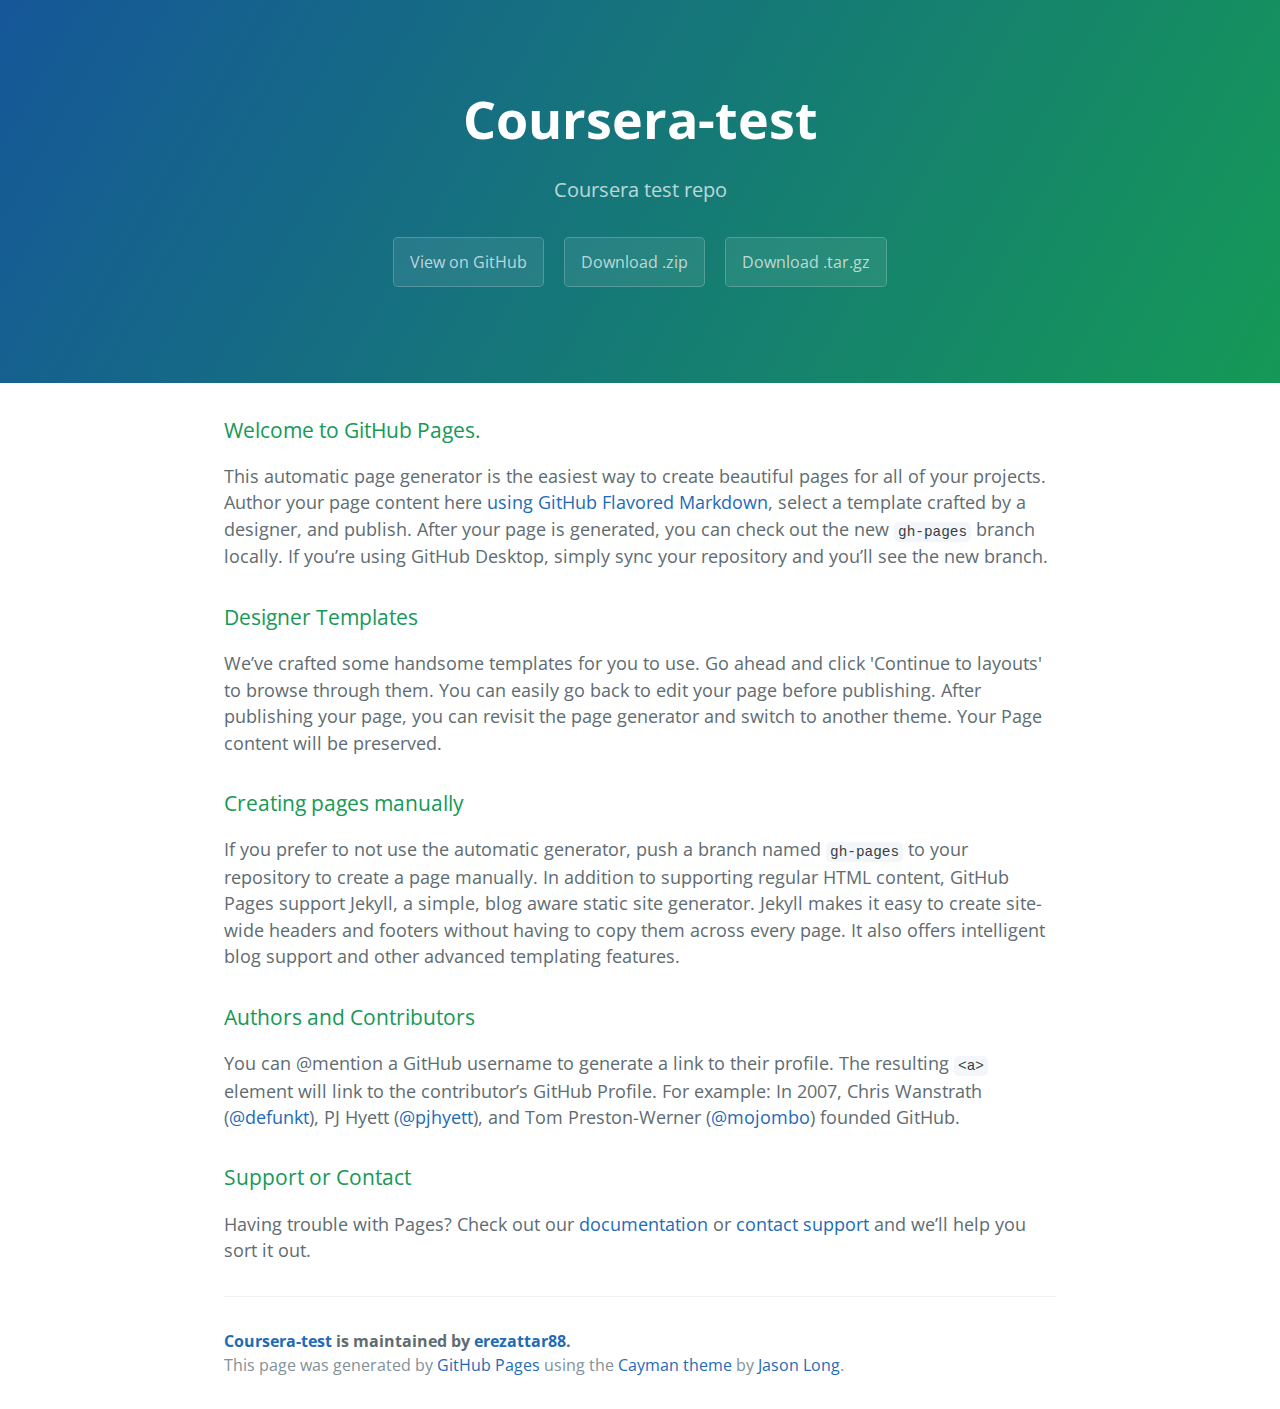
<file: index.html>
<!DOCTYPE html>
<html lang="en-us">
  <head>
    <meta charset="UTF-8">
    <title>Coursera-test by erezattar88</title>
    <meta name="viewport" content="width=device-width, initial-scale=1">
    <link rel="stylesheet" type="text/css" href="stylesheets/normalize.css" media="screen">
    <link href='https://fonts.googleapis.com/css?family=Open+Sans:400,700' rel='stylesheet' type='text/css'>
    <link rel="stylesheet" type="text/css" href="stylesheets/stylesheet.css" media="screen">
    <link rel="stylesheet" type="text/css" href="stylesheets/github-light.css" media="screen">
  </head>
  <body>
    <section class="page-header">
      <h1 class="project-name">Coursera-test</h1>
      <h2 class="project-tagline">Coursera test repo</h2>
      <a href="https://github.com/erezattar88/coursera-test" class="btn">View on GitHub</a>
      <a href="https://github.com/erezattar88/coursera-test/zipball/master" class="btn">Download .zip</a>
      <a href="https://github.com/erezattar88/coursera-test/tarball/master" class="btn">Download .tar.gz</a>
    </section>

    <section class="main-content">
      <h3>
<a id="welcome-to-github-pages" class="anchor" href="#welcome-to-github-pages" aria-hidden="true"><span aria-hidden="true" class="octicon octicon-link"></span></a>Welcome to GitHub Pages.</h3>

<p>This automatic page generator is the easiest way to create beautiful pages for all of your projects. Author your page content here <a href="https://guides.github.com/features/mastering-markdown/">using GitHub Flavored Markdown</a>, select a template crafted by a designer, and publish. After your page is generated, you can check out the new <code>gh-pages</code> branch locally. If you’re using GitHub Desktop, simply sync your repository and you’ll see the new branch.</p>

<h3>
<a id="designer-templates" class="anchor" href="#designer-templates" aria-hidden="true"><span aria-hidden="true" class="octicon octicon-link"></span></a>Designer Templates</h3>

<p>We’ve crafted some handsome templates for you to use. Go ahead and click 'Continue to layouts' to browse through them. You can easily go back to edit your page before publishing. After publishing your page, you can revisit the page generator and switch to another theme. Your Page content will be preserved.</p>

<h3>
<a id="creating-pages-manually" class="anchor" href="#creating-pages-manually" aria-hidden="true"><span aria-hidden="true" class="octicon octicon-link"></span></a>Creating pages manually</h3>

<p>If you prefer to not use the automatic generator, push a branch named <code>gh-pages</code> to your repository to create a page manually. In addition to supporting regular HTML content, GitHub Pages support Jekyll, a simple, blog aware static site generator. Jekyll makes it easy to create site-wide headers and footers without having to copy them across every page. It also offers intelligent blog support and other advanced templating features.</p>

<h3>
<a id="authors-and-contributors" class="anchor" href="#authors-and-contributors" aria-hidden="true"><span aria-hidden="true" class="octicon octicon-link"></span></a>Authors and Contributors</h3>

<p>You can @mention a GitHub username to generate a link to their profile. The resulting <code>&lt;a&gt;</code> element will link to the contributor’s GitHub Profile. For example: In 2007, Chris Wanstrath (<a href="https://github.com/defunkt" class="user-mention">@defunkt</a>), PJ Hyett (<a href="https://github.com/pjhyett" class="user-mention">@pjhyett</a>), and Tom Preston-Werner (<a href="https://github.com/mojombo" class="user-mention">@mojombo</a>) founded GitHub.</p>

<h3>
<a id="support-or-contact" class="anchor" href="#support-or-contact" aria-hidden="true"><span aria-hidden="true" class="octicon octicon-link"></span></a>Support or Contact</h3>

<p>Having trouble with Pages? Check out our <a href="https://help.github.com/pages">documentation</a> or <a href="https://github.com/contact">contact support</a> and we’ll help you sort it out.</p>

      <footer class="site-footer">
        <span class="site-footer-owner"><a href="https://github.com/erezattar88/coursera-test">Coursera-test</a> is maintained by <a href="https://github.com/erezattar88">erezattar88</a>.</span>

        <span class="site-footer-credits">This page was generated by <a href="https://pages.github.com">GitHub Pages</a> using the <a href="https://github.com/jasonlong/cayman-theme">Cayman theme</a> by <a href="https://twitter.com/jasonlong">Jason Long</a>.</span>
      </footer>

    </section>

  
  </body>
</html>
</file>
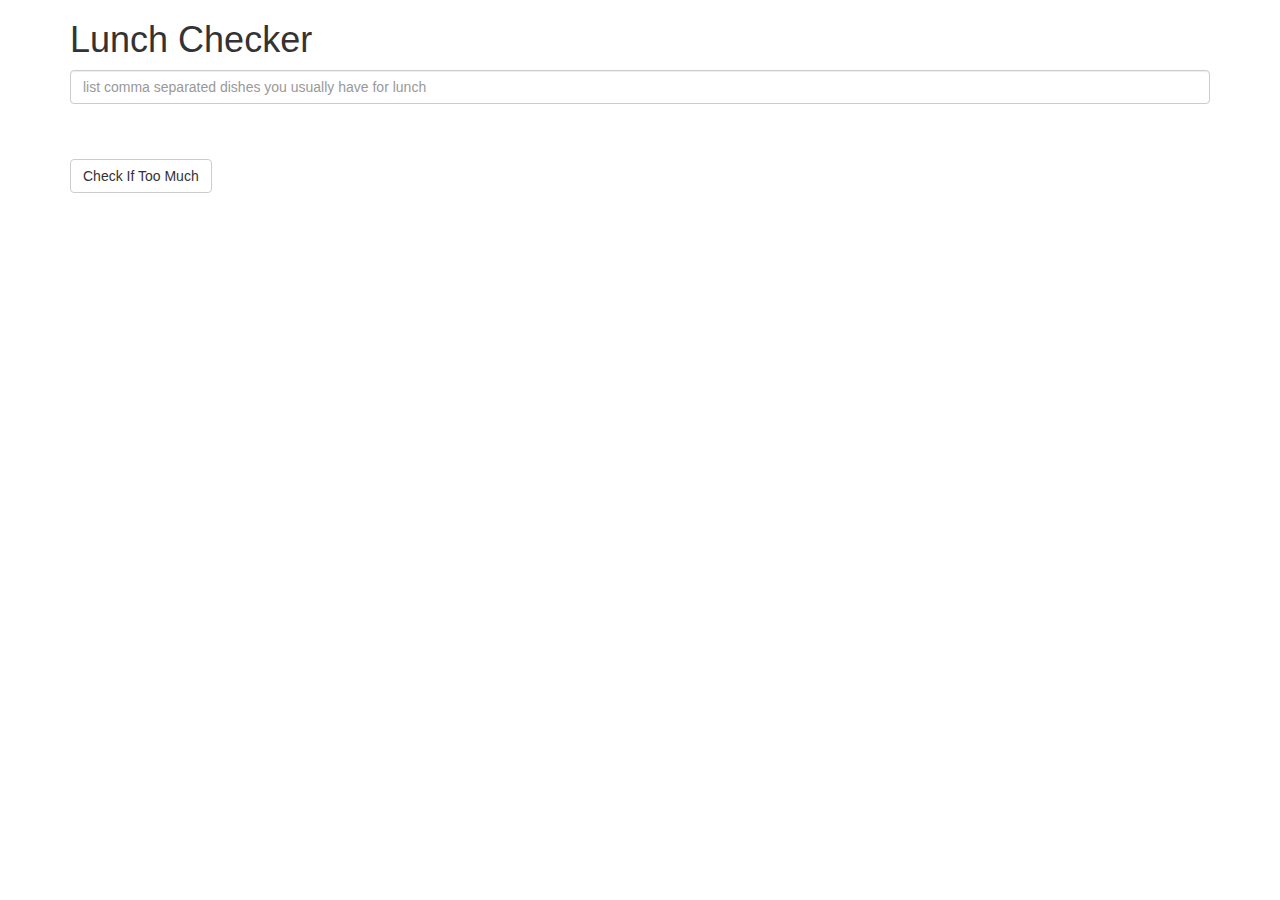
<file: angular-module1-solution/index.html>
<!doctype html>
<html lang="en">
  <head>
    <title>Lunch Checker</title>
    <meta name="viewport" content="width=device-width, initial-scale=1">
    <link rel="stylesheet" href="styles/bootstrap.min.css">
    <script src="angular.min.js"></script>
    <script src="app.js"></script>
    <style>
      .message { font-size: 1.3em; font-weight: bold; }
    </style>
  </head>
<body ng-app="LunchCheck">
   <div class="container" ng-controller="LunchCheckController">
     <h1>Lunch Checker</h1>

         <div class="form-group">
             <input id="lunch-menu" type="text" ng-model="inputBox"
             placeholder="list comma separated dishes you usually have for lunch"
             class="form-control">
         </div>
         {{message}}<br><br>
         <div class="form-group">
             <button class="btn btn-default" ng-click="checkNumOfItems()">Check If Too Much</button>
         </div>
         <div class="form-group message">
           <!-- Your message can go here. -->
         </div>
   </div>

</body>
</html>
</file>
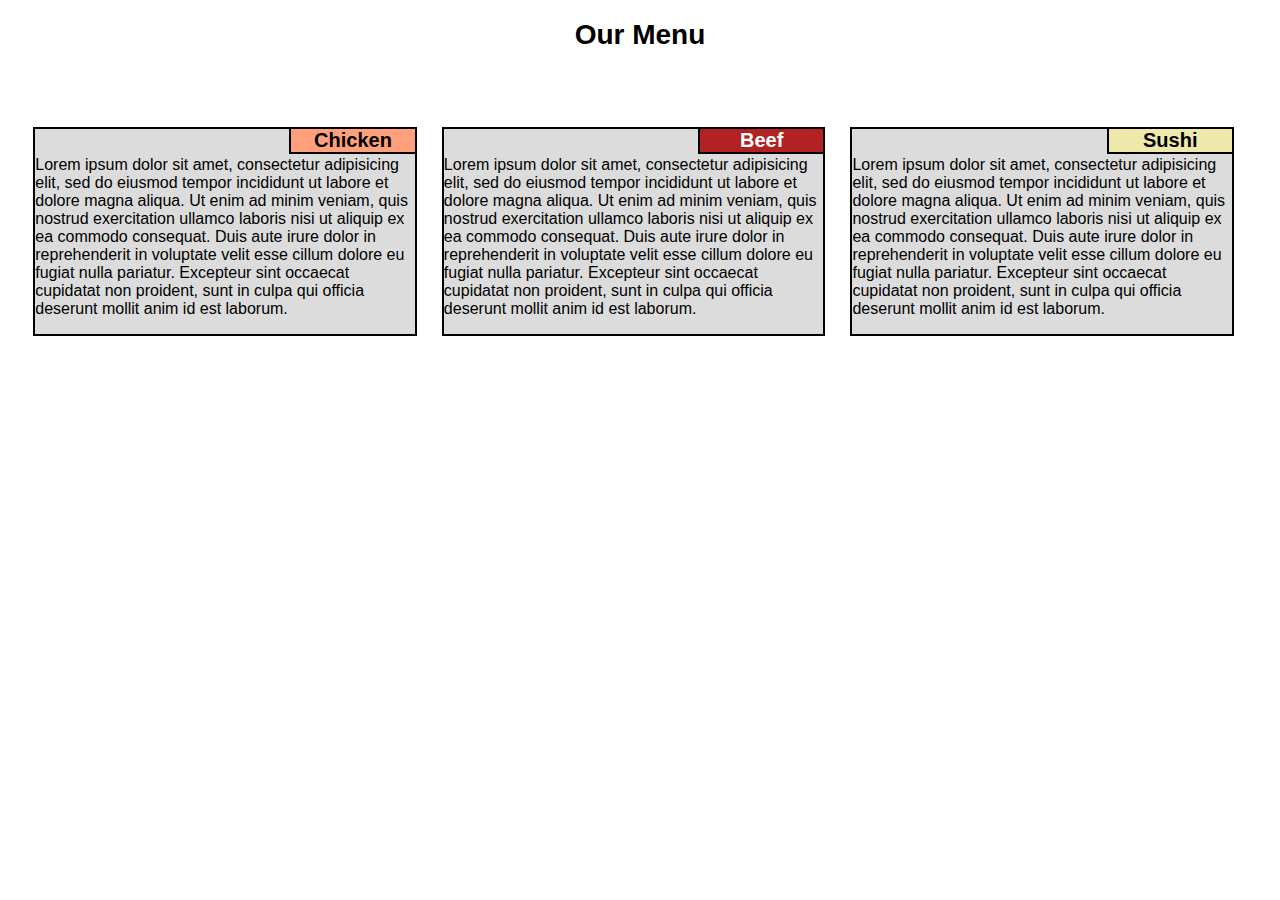
<file: module2-solution/index.html>
<!DOCTYPE html>
<html>
	<head>
		<meta charset="utf-8">
		<meta name="viewport" content="width=device-width, initial-scale=1">
		<title>Assignment Solution for Module 2</title>
		<link rel="stylesheet" href="css/styles.css">
	</head>
	<body>
		<h1>Our Menu</h1>
		<div class="row">
			<div class="col-lg-4 col-md-6 col-sm-12 column">
				<div id="chicken" class="menuItem">Chicken</div>
				<p>
					Lorem ipsum dolor sit amet, consectetur adipisicing elit, sed do eiusmod
					tempor incididunt ut labore et dolore magna aliqua. Ut enim ad minim veniam,
					quis nostrud exercitation ullamco laboris nisi ut aliquip ex ea commodo
					consequat. Duis aute irure dolor in reprehenderit in voluptate velit esse
					cillum dolore eu fugiat nulla pariatur. Excepteur sint occaecat cupidatat non
					proident, sunt in culpa qui officia deserunt mollit anim id est laborum.
				</p>
			</div>
			<div class="col-lg-4 col-md-6 col-sm-12 column">
				<div id="beef" class="menuItem">Beef</div>
				<p>
					Lorem ipsum dolor sit amet, consectetur adipisicing elit, sed do eiusmod
					tempor incididunt ut labore et dolore magna aliqua. Ut enim ad minim veniam,
					quis nostrud exercitation ullamco laboris nisi ut aliquip ex ea commodo
					consequat. Duis aute irure dolor in reprehenderit in voluptate velit esse
					cillum dolore eu fugiat nulla pariatur. Excepteur sint occaecat cupidatat non
					proident, sunt in culpa qui officia deserunt mollit anim id est laborum.
				</p>
			</div>
			<div class="col-lg-4 col-md-12 col-sm-12 column">
				<div id="sushi" class="menuItem">Sushi</div>
				<p>
					Lorem ipsum dolor sit amet, consectetur adipisicing elit, sed do eiusmod
					tempor incididunt ut labore et dolore magna aliqua. Ut enim ad minim veniam,
					quis nostrud exercitation ullamco laboris nisi ut aliquip ex ea commodo
					consequat. Duis aute irure dolor in reprehenderit in voluptate velit esse
					cillum dolore eu fugiat nulla pariatur. Excepteur sint occaecat cupidatat non
					proident, sunt in culpa qui officia deserunt mollit anim id est laborum.
				</p>
			</div>
	</body>
</html>
</file>
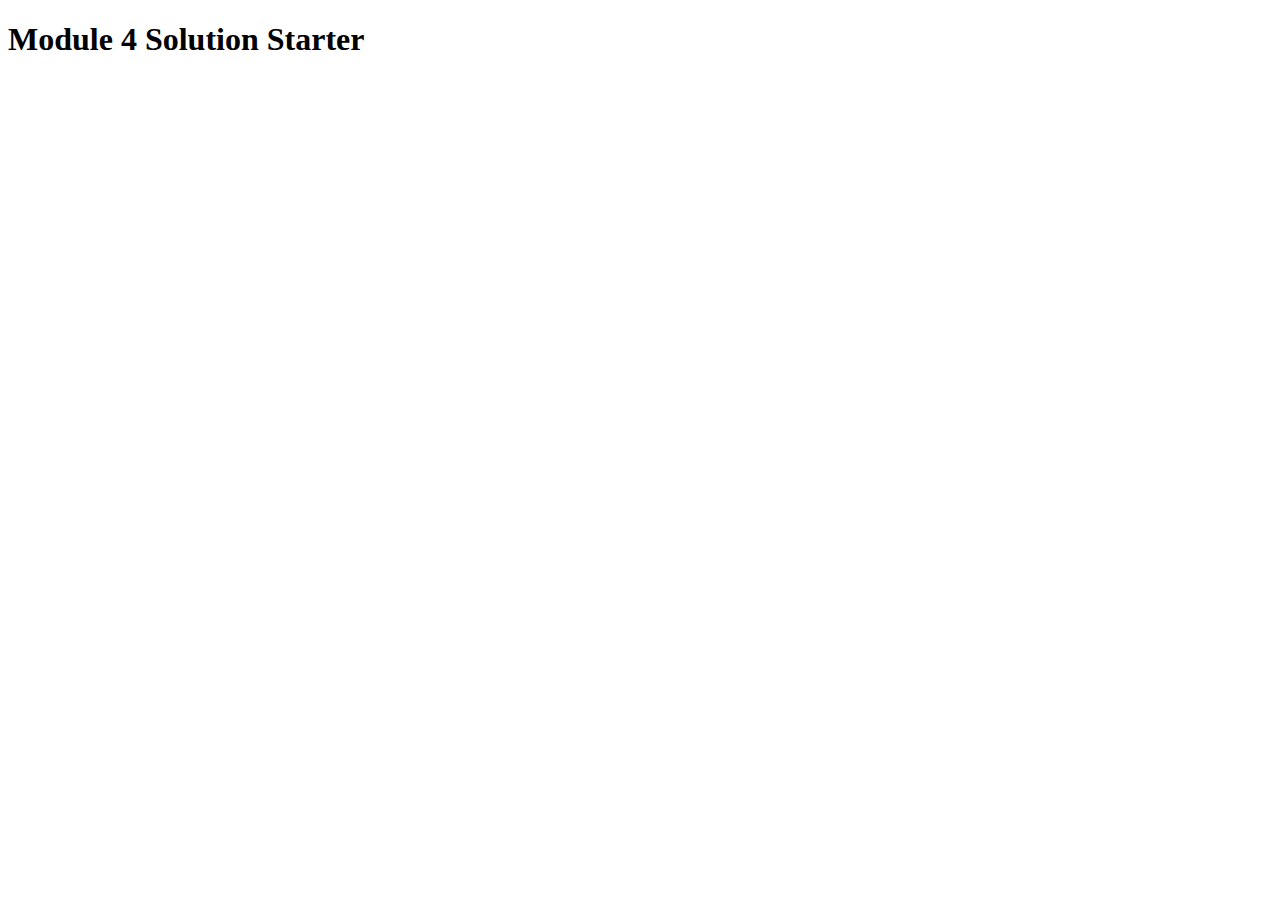
<file: module4-solution/index.html>
<!DOCTYPE html>
<html>
<head>
  <meta charset="utf-8">
  <title>Module 4 Solution Starter</title>
  <script>
    var names = []; // DO NOT REMOVE
  </script>
  <script src="SpeakHello.js"></script>
  <script src="SpeakGoodBye.js"></script>
  <script src="script.js"></script>
</head>
<body>
  <h1>Module 4 Solution Starter</h1>
</body>
</html>
</file>
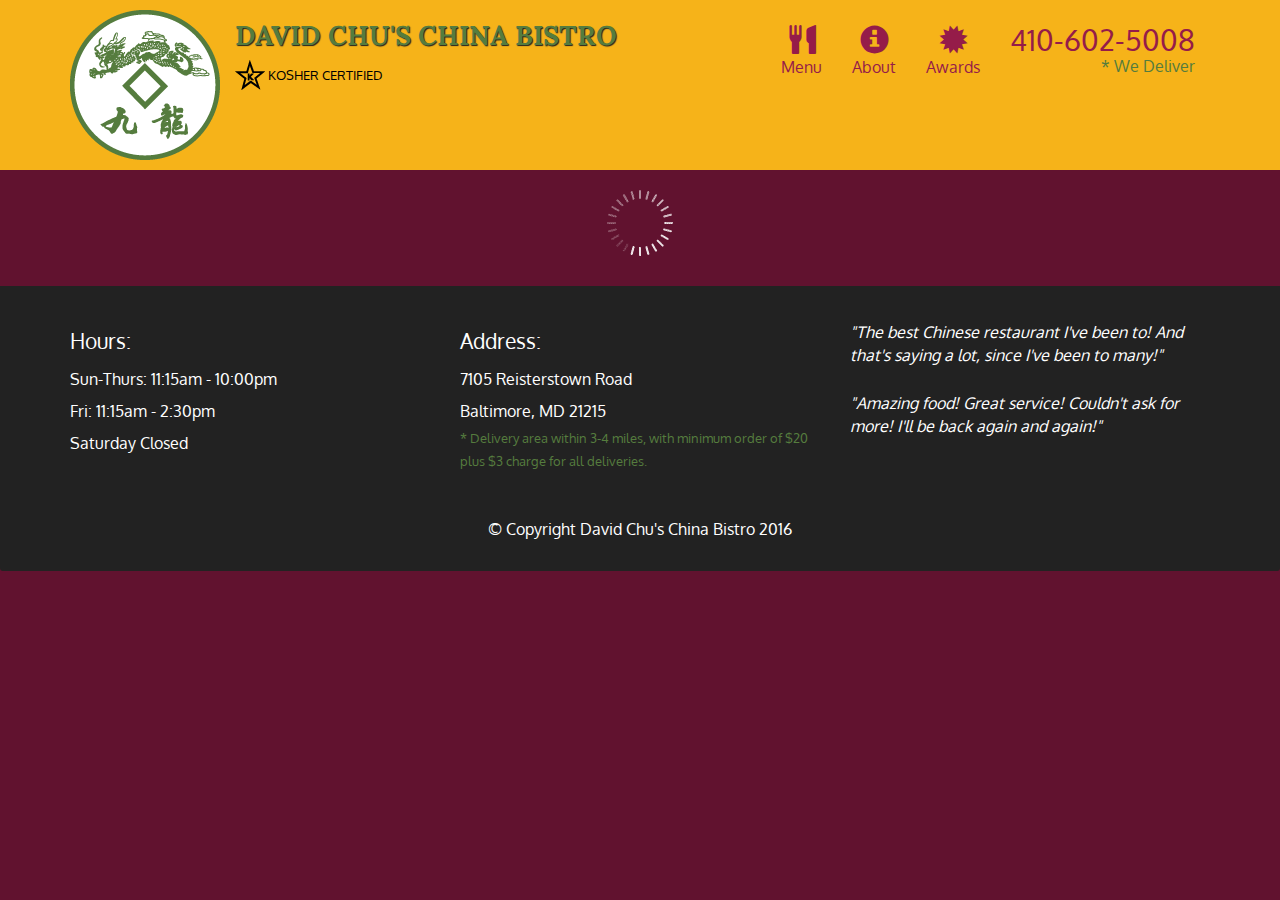
<file: module5-solution/index.html>
<!doctype html>
<html lang="en">
  <head>
    <meta charset="utf-8">
    <meta http-equiv="X-UA-Compatible" content="IE=edge">
    <meta name="viewport" content="width=device-width, initial-scale=1">
    <title>David Chu's China Bistro</title>
    <link rel="stylesheet" href="css/bootstrap.min.css">
    <link rel="stylesheet" href="css/styles.css">
    <link href='https://fonts.googleapis.com/css?family=Oxygen:400,300,700' rel='stylesheet' type='text/css'>
    <link href='https://fonts.googleapis.com/css?family=Lora' rel='stylesheet' type='text/css'>
  </head>
<body>
  <header>
    <nav id="header-nav" class="navbar navbar-default">
      <div class="container">
        <div class="navbar-header">
          <a href="index.html" class="pull-left visible-md visible-lg">
            <div id="logo-img" alt="Logo image"></div>
          </a>

          <div class="navbar-brand">
            <a href="index.html"><h1>David Chu's China Bistro</h1></a>
            <p>
              <img src="images/star-k-logo.png" alt="Kosher certification">
              <span>Kosher Certified</span>
            </p>
          </div>

          <button id="navbarToggle" type="button" class="navbar-toggle collapsed" data-toggle="collapse" data-target="#collapsable-nav" aria-expanded="false">
            <span class="sr-only">Toggle navigation</span>
            <span class="icon-bar"></span>
            <span class="icon-bar"></span>
            <span class="icon-bar"></span>
          </button>
        </div>
        
        <div id="collapsable-nav" class="collapse navbar-collapse">
           <ul id="nav-list" class="nav navbar-nav navbar-right">
            <li id="navHomeButton" class="visible-xs active">
              <a href="index.html">
                <span class="glyphicon glyphicon-home"></span> Home</a>
            </li>
            <li id="navMenuButton">
              <a href="#" onclick="$dc.loadMenuCategories();">
                <span class="glyphicon glyphicon-cutlery"></span><br class="hidden-xs"> Menu</a>
            </li>
            <li>
              <a href="#">
                <span class="glyphicon glyphicon-info-sign"></span><br class="hidden-xs"> About</a>
            </li>
            <li>
              <a href="#">
                <span class="glyphicon glyphicon-certificate"></span><br class="hidden-xs"> Awards</a>
            </li>
            <li id="phone" class="hidden-xs">
              <a href="tel:410-602-5008">
                <span>410-602-5008</span></a><div>* We Deliver</div>
            </li>
          </ul><!-- #nav-list -->
        </div><!-- .collapse .navbar-collapse -->
      </div><!-- .container -->
    </nav><!-- #header-nav -->
  </header>

  <div id="call-btn" class="visible-xs">
    <a class="btn" href="tel:410-602-5008">
    <span class="glyphicon glyphicon-earphone"></span>
    410-602-5008
    </a>
  </div>
  <div id="xs-deliver" class="text-center visible-xs">* We Deliver</div>

  <div id="main-content" class="container"></div>

  <footer class="panel-footer">
    <div class="container">
      <div class="row">
        <section id="hours" class="col-sm-4">
          <span>Hours:</span><br>
          Sun-Thurs: 11:15am - 10:00pm<br>
          Fri: 11:15am - 2:30pm<br>
          Saturday Closed
          <hr class="visible-xs">
        </section>
        <section id="address" class="col-sm-4">
          <span>Address:</span><br>
          7105 Reisterstown Road<br>
          Baltimore, MD 21215
          <p>* Delivery area within 3-4 miles, with minimum order of $20 plus $3 charge for all deliveries.</p>
          <hr class="visible-xs">
        </section>
        <section id="testimonials" class="col-sm-4">
          <p>"The best Chinese restaurant I've been to! And that's saying a lot, since I've been to many!"</p>
          <p>"Amazing food! Great service! Couldn't ask for more! I'll be back again and again!"</p>
        </section>
      </div>
      <div class="text-center">&copy; Copyright David Chu's China Bistro 2016</div>
    </div>
  </footer>

  <!-- jQuery (Bootstrap JS plugins depend on it) -->
  <script src="js/jquery-2.1.4.min.js"></script>
  <script src="js/bootstrap.min.js"></script>
  <script src="js/ajax-utils.js"></script>
  <script src="js/script.js"></script>
</body>
</html>
</file>
<file: stylesheets/stylesheet.css>
* {
  box-sizing: border-box; }

body {
  padding: 0;
  margin: 0;
  font-family: "Open Sans", "Helvetica Neue", Helvetica, Arial, sans-serif;
  font-size: 16px;
  line-height: 1.5;
  color: #606c71; }

a {
  color: #1e6bb8;
  text-decoration: none; }
  a:hover {
    text-decoration: underline; }

.btn {
  display: inline-block;
  margin-bottom: 1rem;
  color: rgba(255, 255, 255, 0.7);
  background-color: rgba(255, 255, 255, 0.08);
  border-color: rgba(255, 255, 255, 0.2);
  border-style: solid;
  border-width: 1px;
  border-radius: 0.3rem;
  transition: color 0.2s, background-color 0.2s, border-color 0.2s; }
  .btn + .btn {
    margin-left: 1rem; }

.btn:hover {
  color: rgba(255, 255, 255, 0.8);
  text-decoration: none;
  background-color: rgba(255, 255, 255, 0.2);
  border-color: rgba(255, 255, 255, 0.3); }

@media screen and (min-width: 64em) {
  .btn {
    padding: 0.75rem 1rem; } }

@media screen and (min-width: 42em) and (max-width: 64em) {
  .btn {
    padding: 0.6rem 0.9rem;
    font-size: 0.9rem; } }

@media screen and (max-width: 42em) {
  .btn {
    display: block;
    width: 100%;
    padding: 0.75rem;
    font-size: 0.9rem; }
    .btn + .btn {
      margin-top: 1rem;
      margin-left: 0; } }

.page-header {
  color: #fff;
  text-align: center;
  background-color: #159957;
  background-image: linear-gradient(120deg, #155799, #159957); }

@media screen and (min-width: 64em) {
  .page-header {
    padding: 5rem 6rem; } }

@media screen and (min-width: 42em) and (max-width: 64em) {
  .page-header {
    padding: 3rem 4rem; } }

@media screen and (max-width: 42em) {
  .page-header {
    padding: 2rem 1rem; } }

.project-name {
  margin-top: 0;
  margin-bottom: 0.1rem; }

@media screen and (min-width: 64em) {
  .project-name {
    font-size: 3.25rem; } }

@media screen and (min-width: 42em) and (max-width: 64em) {
  .project-name {
    font-size: 2.25rem; } }

@media screen and (max-width: 42em) {
  .project-name {
    font-size: 1.75rem; } }

.project-tagline {
  margin-bottom: 2rem;
  font-weight: normal;
  opacity: 0.7; }

@media screen and (min-width: 64em) {
  .project-tagline {
    font-size: 1.25rem; } }

@media screen and (min-width: 42em) and (max-width: 64em) {
  .project-tagline {
    font-size: 1.15rem; } }

@media screen and (max-width: 42em) {
  .project-tagline {
    font-size: 1rem; } }

.main-content :first-child {
  margin-top: 0; }
.main-content img {
  max-width: 100%; }
.main-content h1, .main-content h2, .main-content h3, .main-content h4, .main-content h5, .main-content h6 {
  margin-top: 2rem;
  margin-bottom: 1rem;
  font-weight: normal;
  color: #159957; }
.main-content p {
  margin-bottom: 1em; }
.main-content code {
  padding: 2px 4px;
  font-family: Consolas, "Liberation Mono", Menlo, Courier, monospace;
  font-size: 0.9rem;
  color: #383e41;
  background-color: #f3f6fa;
  border-radius: 0.3rem; }
.main-content pre {
  padding: 0.8rem;
  margin-top: 0;
  margin-bottom: 1rem;
  font: 1rem Consolas, "Liberation Mono", Menlo, Courier, monospace;
  color: #567482;
  word-wrap: normal;
  background-color: #f3f6fa;
  border: solid 1px #dce6f0;
  border-radius: 0.3rem; }
  .main-content pre > code {
    padding: 0;
    margin: 0;
    font-size: 0.9rem;
    color: #567482;
    word-break: normal;
    white-space: pre;
    background: transparent;
    border: 0; }
.main-content .highlight {
  margin-bottom: 1rem; }
  .main-content .highlight pre {
    margin-bottom: 0;
    word-break: normal; }
.main-content .highlight pre, .main-content pre {
  padding: 0.8rem;
  overflow: auto;
  font-size: 0.9rem;
  line-height: 1.45;
  border-radius: 0.3rem; }
.main-content pre code, .main-content pre tt {
  display: inline;
  max-width: initial;
  padding: 0;
  margin: 0;
  overflow: initial;
  line-height: inherit;
  word-wrap: normal;
  background-color: transparent;
  border: 0; }
  .main-content pre code:before, .main-content pre code:after, .main-content pre tt:before, .main-content pre tt:after {
    content: normal; }
.main-content ul, .main-content ol {
  margin-top: 0; }
.main-content blockquote {
  padding: 0 1rem;
  margin-left: 0;
  color: #819198;
  border-left: 0.3rem solid #dce6f0; }
  .main-content blockquote > :first-child {
    margin-top: 0; }
  .main-content blockquote > :last-child {
    margin-bottom: 0; }
.main-content table {
  display: block;
  width: 100%;
  overflow: auto;
  word-break: normal;
  word-break: keep-all; }
  .main-content table th {
    font-weight: bold; }
  .main-content table th, .main-content table td {
    padding: 0.5rem 1rem;
    border: 1px solid #e9ebec; }
.main-content dl {
  padding: 0; }
  .main-content dl dt {
    padding: 0;
    margin-top: 1rem;
    font-size: 1rem;
    font-weight: bold; }
  .main-content dl dd {
    padding: 0;
    margin-bottom: 1rem; }
.main-content hr {
  height: 2px;
  padding: 0;
  margin: 1rem 0;
  background-color: #eff0f1;
  border: 0; }

@media screen and (min-width: 64em) {
  .main-content {
    max-width: 64rem;
    padding: 2rem 6rem;
    margin: 0 auto;
    font-size: 1.1rem; } }

@media screen and (min-width: 42em) and (max-width: 64em) {
  .main-content {
    padding: 2rem 4rem;
    font-size: 1.1rem; } }

@media screen and (max-width: 42em) {
  .main-content {
    padding: 2rem 1rem;
    font-size: 1rem; } }

.site-footer {
  padding-top: 2rem;
  margin-top: 2rem;
  border-top: solid 1px #eff0f1; }

.site-footer-owner {
  display: block;
  font-weight: bold; }

.site-footer-credits {
  color: #819198; }

@media screen and (min-width: 64em) {
  .site-footer {
    font-size: 1rem; } }

@media screen and (min-width: 42em) and (max-width: 64em) {
  .site-footer {
    font-size: 1rem; } }

@media screen and (max-width: 42em) {
  .site-footer {
    font-size: 0.9rem; } }
</file>
<file: stylesheets/github-light.css>
/*
The MIT License (MIT)

Copyright (c) 2016 GitHub, Inc.

Permission is hereby granted, free of charge, to any person obtaining a copy
of this software and associated documentation files (the "Software"), to deal
in the Software without restriction, including without limitation the rights
to use, copy, modify, merge, publish, distribute, sublicense, and/or sell
copies of the Software, and to permit persons to whom the Software is
furnished to do so, subject to the following conditions:

The above copyright notice and this permission notice shall be included in all
copies or substantial portions of the Software.

THE SOFTWARE IS PROVIDED "AS IS", WITHOUT WARRANTY OF ANY KIND, EXPRESS OR
IMPLIED, INCLUDING BUT NOT LIMITED TO THE WARRANTIES OF MERCHANTABILITY,
FITNESS FOR A PARTICULAR PURPOSE AND NONINFRINGEMENT. IN NO EVENT SHALL THE
AUTHORS OR COPYRIGHT HOLDERS BE LIABLE FOR ANY CLAIM, DAMAGES OR OTHER
LIABILITY, WHETHER IN AN ACTION OF CONTRACT, TORT OR OTHERWISE, ARISING FROM,
OUT OF OR IN CONNECTION WITH THE SOFTWARE OR THE USE OR OTHER DEALINGS IN THE
SOFTWARE.

*/

.pl-c /* comment */ {
  color: #969896;
}

.pl-c1 /* constant, variable.other.constant, support, meta.property-name, support.constant, support.variable, meta.module-reference, markup.raw, meta.diff.header */,
.pl-s .pl-v /* string variable */ {
  color: #0086b3;
}

.pl-e /* entity */,
.pl-en /* entity.name */ {
  color: #795da3;
}

.pl-smi /* variable.parameter.function, storage.modifier.package, storage.modifier.import, storage.type.java, variable.other */,
.pl-s .pl-s1 /* string source */ {
  color: #333;
}

.pl-ent /* entity.name.tag */ {
  color: #63a35c;
}

.pl-k /* keyword, storage, storage.type */ {
  color: #a71d5d;
}

.pl-s /* string */,
.pl-pds /* punctuation.definition.string, string.regexp.character-class */,
.pl-s .pl-pse .pl-s1 /* string punctuation.section.embedded source */,
.pl-sr /* string.regexp */,
.pl-sr .pl-cce /* string.regexp constant.character.escape */,
.pl-sr .pl-sre /* string.regexp source.ruby.embedded */,
.pl-sr .pl-sra /* string.regexp string.regexp.arbitrary-repitition */ {
  color: #183691;
}

.pl-v /* variable */ {
  color: #ed6a43;
}

.pl-id /* invalid.deprecated */ {
  color: #b52a1d;
}

.pl-ii /* invalid.illegal */ {
  color: #f8f8f8;
  background-color: #b52a1d;
}

.pl-sr .pl-cce /* string.regexp constant.character.escape */ {
  font-weight: bold;
  color: #63a35c;
}

.pl-ml /* markup.list */ {
  color: #693a17;
}

.pl-mh /* markup.heading */,
.pl-mh .pl-en /* markup.heading entity.name */,
.pl-ms /* meta.separator */ {
  font-weight: bold;
  color: #1d3e81;
}

.pl-mq /* markup.quote */ {
  color: #008080;
}

.pl-mi /* markup.italic */ {
  font-style: italic;
  color: #333;
}

.pl-mb /* markup.bold */ {
  font-weight: bold;
  color: #333;
}

.pl-md /* markup.deleted, meta.diff.header.from-file */ {
  color: #bd2c00;
  background-color: #ffecec;
}

.pl-mi1 /* markup.inserted, meta.diff.header.to-file */ {
  color: #55a532;
  background-color: #eaffea;
}

.pl-mdr /* meta.diff.range */ {
  font-weight: bold;
  color: #795da3;
}

.pl-mo /* meta.output */ {
  color: #1d3e81;
}
</file>
<file: module2-solution/css/styles.css>
/********** Base styles **********/
* {
  box-sizing: border-box;
  font-family: sans-serif;
}
h1 {
  margin-bottom: 5%;
  text-align: center;
  font-size: 175%;
}
.menuItem { 
  width: 33%;
  text-align: center;
  float: right;
  border-bottom: 2px solid black;
  border-left: 2px solid black;
  font-weight: bold;
  font-size: 100%;
}

#chicken {
  background-color: #FFA07A; 
  color: #000000;
  font-size: 125%;
}

#beef {
  background-color: #B22222;
  color: #FFFFFF;
  font-size: 125%;
}

#sushi {
  background-color: #EEE8AA; 
  color: #000000;
  font-size: 125%;
}

.column {
    float: left;
    border: 2px solid black;
    background-color: #DCDCDC;
    margin: 1%;
}

p {
  padding-top: 3%;
}

/* Simple Responsive Framework. */
.row {
  width: 100%;
  margin: 1%;
}
/********** Desktop devices only **********/
@media (min-width: 992px) {
  .col-lg-4 {
    width: 30.33%;
  }
}
/********** Tablet devices only **********/
@media (min-width: 768px) and (max-width: 991px) {
  .col-md-6 {
    width: 47%;
  }
  .col-md-12 {
    width: 96%;
  }
}
/********** Mobile devices only **********/
@media (max-width: 767px) {
  .col-sm-12 {
    width: 96%;
  }
}
</file>
<file: module5-solution/css/styles.css>
body {
  font-size: 16px;
  color: #fff;
  background-color: #61122f;
  font-family: 'Oxygen', sans-serif;
}

/** HEADER **/
#header-nav {
  background-color: #f6b319;
  border-radius: 0;
  border: 0;
}

#logo-img {
  background: url('../images/restaurant-logo_large.png') no-repeat;
  width: 150px;
  height: 150px;
  margin: 10px 15px 10px 0;
}

.navbar-brand {
  padding-top: 25px;
}
.navbar-brand h1 { /* Restaurant name */
  font-family: 'Lora', serif;
  color: #557c3e;
  font-size: 1.5em;
  text-transform: uppercase;
  font-weight: bold;
  text-shadow: 1px 1px 1px #222;
  margin-top: 0;
  margin-bottom: 0;
  line-height: .75;
}
.navbar-brand a:hover, .navbar-brand a:focus {
  text-decoration: none;
}
.navbar-brand p { /* Kosher cert */
  color: #000;
  text-transform: uppercase;
  font-size: .7em;
  margin-top: 15px;
}
.navbar-brand p span { /* Star-K */
  vertical-align: middle;
}

#nav-list {
  margin-top: 10px;
}
#nav-list a {
  color: #951C49;
  text-align: center;
}
#nav-list a:hover {
  background: #E7E7E7;
}
#nav-list a span {
  font-size: 1.8em;
}

#phone {
  margin-top: 5px;
}
#phone a { /* Phone number */
  text-align: right;
  padding-bottom: 0;
}
#phone div { /* We Deliver */
  color: #557c3e;
  text-align: right;
  padding-right: 15px;
}

.navbar-header button.navbar-toggle, .navbar-header .icon-bar {
  border: 1px solid #61122f;
}
.navbar-header button.navbar-toggle {
  clear: both;
  margin-top: -30px;
}
/* END HEADER */

/* FOOTER */
.panel-footer {
  margin-top: 30px;
  padding-top: 35px;
  padding-bottom: 30px;
  background-color: #222;
  border-top: 0;
}
.panel-footer div.row {
  margin-bottom: 35px;
}
#hours, #address {
  line-height: 2;
}
#hours > span, #address > span {
  font-size: 1.3em;
}
#address p {
  color: #557c3e;
  font-size: .8em;
  line-height: 1.8;
}
#testimonials {
  font-style: italic;
}
#testimonials p:nth-child(2) {
  margin-top: 25px;
}
/* END FOOTER */



/* HOME PAGE */
.container .jumbotron {
  box-shadow: 0 0 50px #3F0C1F;
  border: 2px solid #3F0C1F;
}

#menu-tile, #specials-tile, #map-tile {
  height: 250px;
  width: 100%;
  margin-bottom: 15px;
  position: relative;
  border: 2px solid #3F0C1F;
  overflow: hidden;
}
#menu-tile:hover, #specials-tile:hover, #map-tile:hover {
  box-shadow: 0 1px 5px 1px #cccccc;
}
#menu-tile {
  background: url('../images/menu-tile.jpg') no-repeat;
  background-position: center;
}
#specials-tile {
  background: url('../images/specials-tile.jpg') no-repeat;
  background-position: center;
}
#menu-tile span, #specials-tile span, #map-tile span {
  position: absolute;
  bottom: 0;
  right: 0;
  width: 100%;
  text-align: center;
  font-size: 1.6em;
  text-transform: uppercase;
  background-color: #000;
  color: #fff;
  opacity: .8;
}
/* END HOME PAGE */

/* MENU CATEGORIES PAGE */
.category-tile { 
  position: relative;
  border: 2px solid #3F0C1F;
  overflow: hidden;
  width: 200px;
  height: 200px;
  margin: 0 auto 15px;
}
.category-tile span {
  position: absolute;
  bottom: 0;
  right: 0;
  width: 100%;
  text-align: center;
  font-size: 1.2em;
  text-transform: uppercase;
  background-color: #000;
  color: #fff;
  opacity: .8;
}
.category-tile:hover {
  box-shadow: 0 1px 5px 1px #cccccc;
}

#menu-categories-title + div {
  margin-bottom: 50px;
}
/* END MENU CATEGORIES PAGE */

/* SINGLE CATEGORY PAGE */
.menu-item-tile {
  margin-bottom: 25px;
}
.menu-item-tile hr {
  width: 80%;
}
.menu-item-tile .menu-item-price {
  font-size: 1.1em;
  text-align: right;
  margin-top: -15px;
  margin-right: -15px;
}
.menu-item-tile .menu-item-price span {
  font-size: .6em;
}
.menu-item-photo {
  position: relative;
  border: 2px solid #3F0C1F; 
  overflow: hidden;
  padding: 0;
  margin-right: -15px;
  margin-left: auto;
  margin-bottom: 20px;
  max-width: 250px;
}
.menu-item-photo div {
  position: absolute;
  bottom: 0;
  right: 0;
  width: 80px;
  background-color: #557c3e;
  text-align: center;
}
.menu-item-description {
  padding-right: 30px;
}
h3.menu-item-title {
  margin: 0 0 10px;
}
.menu-item-details {
  font-size: .9em;
  font-style: italic;
}
/* END SINGLE CATEGORY PAGE */


/********** Large devices only **********/
@media (min-width: 1200px) {
  .container .jumbotron {
    background: url('../images/jumbotron_1200.jpg') no-repeat;
    height: 675px;
  }
}

/********** Medium devices only **********/
@media (min-width: 992px) and (max-width: 1199px) {
  /* Header */
  #logo-img {
    background: url('../images/restaurant-logo_medium.png') no-repeat;
    width: 100px;
    height: 100px;
    margin: 5px 5px 5px 0;
  }
  /* End Header */

  /* Home Page */
  .container .jumbotron {
    background: url('../images/jumbotron_992.jpg') no-repeat;
    height: 558px;
  }
  /* End Home Page */
}

/********** Small devices only **********/
@media (min-width: 768px) and (max-width: 991px) {
  /* Home Page */
  .container .jumbotron {
    background: url('../images/jumbotron_768.jpg') no-repeat;
    height: 432px;
  }
  /* End Home Page */
}

/********** Extra small devices only **********/
@media (max-width: 767px) {
  /* Header */
  .navbar-brand {
    padding-top: 10px;
    height: 80px;
  }
  .navbar-brand h1 { /* Restaurant name */
    padding-top: 10px;
    font-size: 5vw; /* 1vw = 1% of viewport width */
  }
  .navbar-brand p { /* Kosher cert */
    font-size: .6em;
    margin-top: 12px;
  }
  .navbar-brand p img { /* Star-K */
    height: 20px;
  }

  #collapsable-nav a { /* Collapsed nav menu text */
    font-size: 1.2em;
  }
  #collapsable-nav a span { /* Collapsed nav menu glyph */
    font-size: 1em;
    margin-right: 5px;
  }

  #call-btn > a {
    font-size: 1.5em;
    display: block;
    margin: 0 20px;
    padding: 10px;
    border: 2px solid #fff;
    background-color: #f6b319;
    color: #951c49;
  }
  #xs-deliver {
    margin-top: 5px;
    font-size: .7em;
    letter-spacing: .1em;
    text-transform: uppercase;
  }
  /* End Header */

  /* Footer */
  .panel-footer section {
    margin-bottom: 30px;
    text-align: center;
  }
  .panel-footer section:nth-child(3) {
    margin-bottom: 0; /* margin already exists on the whole row */
  }
  .panel-footer section hr {
    width: 50%;
  }
  /* End Footer */

  /* Home Page */
  .container .jumbotron {
    margin-top: 30px;
    padding: 0;
  }
  #menu-tile, #specials-tile {
    width: 360px;
    margin: 0 auto 15px;
  }

  .menu-item-photo {
    margin-right: auto;
  }
  .menu-item-tile .menu-item-price {
    text-align: center;
  }
  .menu-item-description {
    text-align: center;;
  }
}


/********** Super extra small devices Only :-) (e.g., iPhone 4) **********/
@media (max-width: 479px) {
  /* Header */
  .navbar-brand h1 { /* Restaurant name */
    padding-top: 5px;
    font-size: 6vw;
  }
  /* End Header */
  
  /* Home page */
  #menu-tile, #specials-tile {
    width: 280px;
    margin: 0 auto 15px;
  }

  .col-xxs-12 {
    position: relative;
    min-height: 1px;
    padding-right: 15px;
    padding-left: 15px;
    float: left;
    width: 100%;
  }
}
</file>
